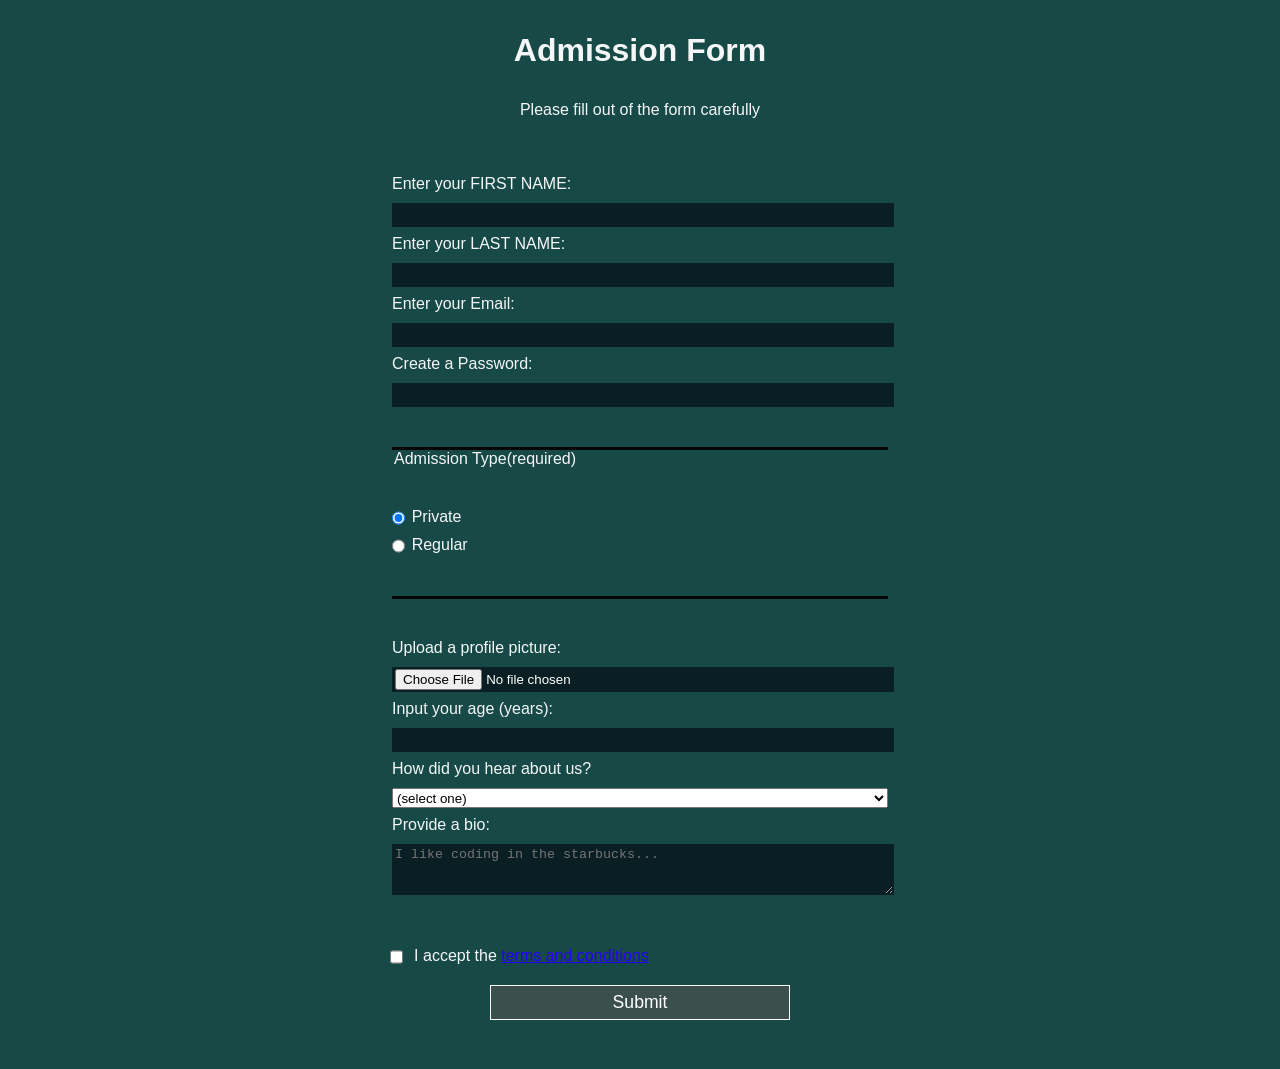
<file: Admission Form/index.html>
<!DOCTYPE html>
<html lang="en">
<head>
    <meta charset="UTF-8">
    <meta name="viewport" content="width=device-width, initial-scale=1.0">
    <title>Admission Form</title>
    <link rel="stylesheet" href="style.css">
</head>
<body>
    <h1>Admission Form</h1>
    <p>Please fill out of the form carefully</p>
    <form action="" method="post">
        <fieldset>
            <label for="first-name">Enter your FIRST NAME:<input id="first-name" name="first-name" type="text" required></label>
            <label for="last-name">Enter your LAST NAME:<input id="last-name" name="" type="text" required></label>
            <label for="email">Enter your Email:<input id="email" name="email" type="text" required></label>
            <label for="password">Create a Password:<input id="password" name="password" type="text" pattern="[a-z0-5]{8,}" required></label>
        </fieldset>

        <fieldset>
            <legend>Admission Type(required)</legend>
            <label for="private" ><input type="radio" name="admission-type" id="private" class="inline" checked>Private</label>
            <label for="regular"><input type="radio" name="admission-type" id="regular" class="inline">Regular</label>
        </fieldset>

        <fieldset>
            <label for="profile-picture">Upload a profile picture: <input type="file" name="file" id="profile-picture"></label>
            <label for="age">Input your age (years): <input type="number" name="age" id="age" min="18" max="60"/></label>
            <label for="referrer">How did you hear about us?
                <select name="referrer" id="referrer" >
                    <option value="">(select one)</option>
                    <option value="1">Online</option>
                    <option value="2">Friends & Relatives</option>
                    <option value="3">Others</option>

                </select>
            </label>
            <label for="bio">Provide a bio:
                <textarea name="" id="bio" rows="3" cols="12" placeholder="I like coding in the starbucks..."></textarea>
            </label>
        </fieldset>

        <label for="terms-and-conditions">
            <input type="checkbox" name="terms-and-conditions" id="terms-and-conditions" class="inline" required> I accept the <a href="www.123.com" target="_blank" >terms and conditions</a>
        </label>
        <input type="submit" value="Submit"/>
    </form>
</body>
</html>
</file>
<file: Admission Form/style.css>
body {
    width: 100%;
    height: 100vh;
    margin: 0;
    background-color: #174a47;
    color: #f5f6f7;
    font-family: 'Franklin Gothic Medium', 'Arial Narrow', Arial, sans-serif;
    font-size: 16px;
  }
  
  h1, p {
    margin: 1em auto;
    text-align: center;
  }
  
  form {
    width: 60vw;
    max-width: 500px;
    min-width: 300px;
    margin: 0 auto;
    padding-bottom: 2em;
  }
  
  fieldset {
    border: none;
    padding: 2rem 0;
    border-bottom: 3px solid #060606;
  }
  
  fieldset:last-of-type {
    border-bottom: none;
  }
  
  label {
    display: block;
    margin: 0.5rem 0;
  }
  
  input,
  textarea,
  select {
    margin: 10px 0 0 0;
    width: 100%;
    min-height: 1.5em;
  }
  
  input, textarea {
    background-color: #0a1f23;
    border: 1px solid #0a1f23;
    color: #ffffff;
  }
  
  .inline {
    width: unset;
    margin: 0 0.5em 0 0;
    vertical-align: middle;
  }
  
  input[type="submit"] {
    display: block;
    width: 60%;
    margin: 1em auto;
    height: 2em;
    font-size: 1.1rem;
    background-color: #3b4f4d;
    border-color: white;
    min-width: 300px;
  }
  
  input[type="file"] {
    padding: 1px 2px;
  }
  
   
   a {
  color: #2600ff;
  
  }
</file>
